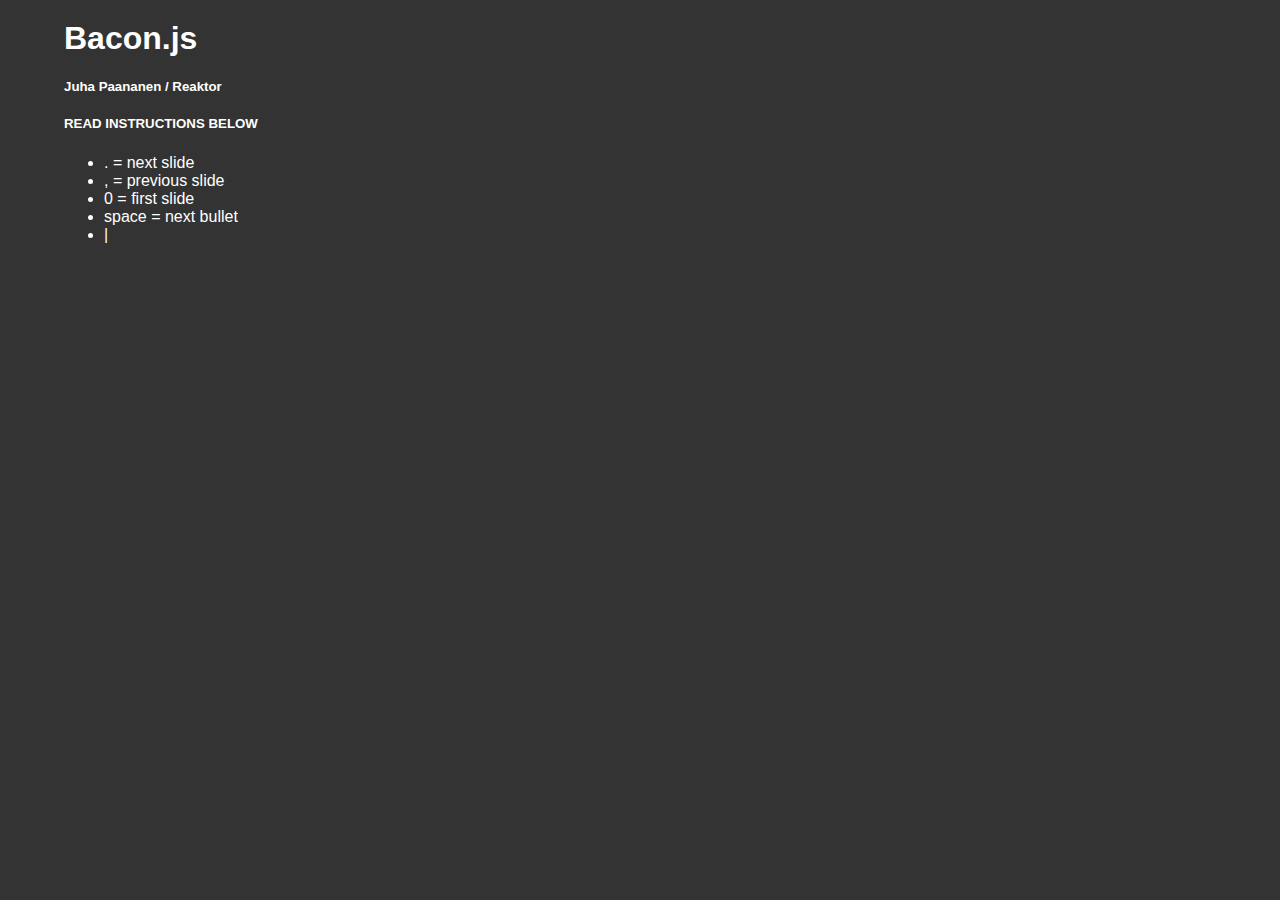
<file: index.html>
<html>
<head>
  <script type="text/javascript" src="lib/jquery.js"></script>
  <script type="text/javascript" src="lib/underscore.js"></script>
  <script type="text/javascript" src="lib/Bacon.js"></script>
  <script type="text/javascript" src="lib/raphael.js"></script>
  <script type="text/javascript" src="lib/vector.js"></script>
  <script type="text/javascript" src="lib/prettify.js"></script>
  <script type="text/javascript" src="presentation.js"></script>
  <script type="text/javascript" src="keystate.js"></script>
  <script type="text/javascript">
    $(function() { initPresentation(0) })
  </script>
  <link href="bacon.css" rel="stylesheet" type="text/css"/>
</head>
<body>
  <div id="slide">
  <h1>Bacon.js</h1>
  <h5>Juha Paananen / Reaktor</h5>
  <h5>READ INSTRUCTIONS BELOW</h5>
  <ul>
  <li>. = next slide
  <li>, = previous slide
  <li>0 = first slide
  <li>space = next bullet
  <li><blink>|</blink>
  </ul>
  </div>
</body>
</html><html>
</file>
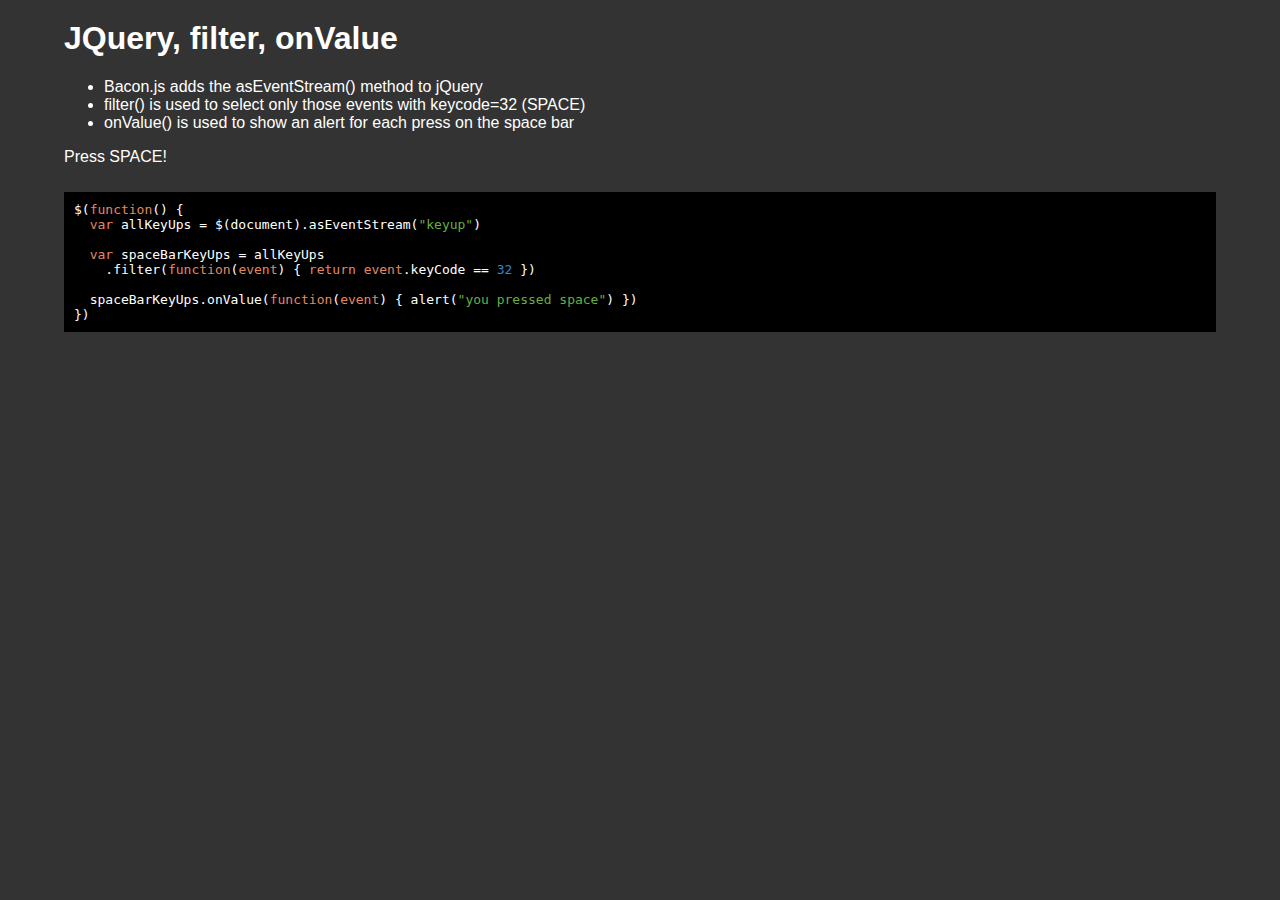
<file: 0.html>
<html>
<head>
	<script type="text/javascript" src="lib/jquery.js"></script>
	<script type="text/javascript" src="lib/Bacon.js"></script>
	<script type="text/javascript" src="lib/prettify.js"></script>
  <script type="text/javascript" src="presentation.js"></script>
  <script type="text/javascript" src="keystate.js"></script>
  <script type="text/javascript" src="0.js"></script>
  <script type="text/javascript">
    $(function() { initPresentation(0) })
  </script>
  <link href="bacon.css" rel="stylesheet" type="text/css"/>
  <link href="prettify.css" rel="stylesheet" type="text/css"/>
</head>
<body>
  <div id="content">
    <h1>JQuery, filter, onValue</h1>
    <ul>
      <li>Bacon.js adds the asEventStream() method to jQuery</li>
      <li>filter() is used to select only those events with keycode=32 (SPACE)</li>
      <li>onValue() is used to show an alert for each press on the space bar</li>
    </ul>
    <p>Press SPACE!</p>
  </div>
  <div id="src"><pre class="prettyprint"></pre></div>
</body>
</html>
</file>
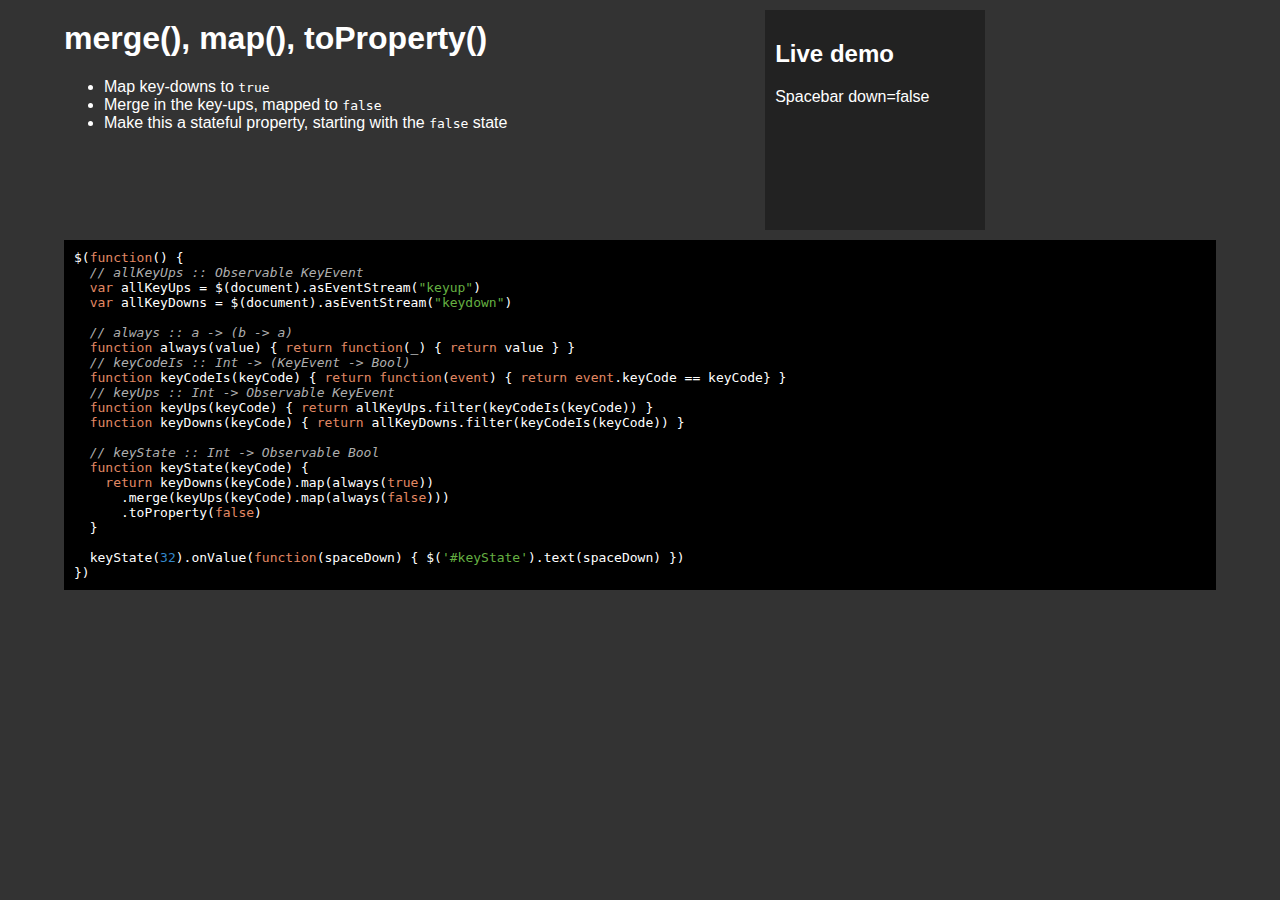
<file: 1.html>
<html>
<head>
	<script type="text/javascript" src="lib/jquery.js"></script>
	<script type="text/javascript" src="lib/Bacon.js"></script>
	<script type="text/javascript" src="lib/prettify.js"></script>
  <script type="text/javascript" src="presentation.js"></script>
  <script type="text/javascript" src="keystate.js"></script>
  <script type="text/javascript" src="1.js"></script>
  <script type="text/javascript">
    $(function() { initPresentation(1) })
  </script>
  <link href="prettify.css" rel="stylesheet" type="text/css"/>
  <link href="bacon.css" rel="stylesheet" type="text/css"/>
</head>
<body>
  <div id="content">
  <h1>merge(), map(), toProperty()</h1>
  <ul>
    <li>Map key-downs to <code>true</code></li>
    <li>Merge in the key-ups, mapped to <code>false</code></li>    
    <li>Make this a stateful property, starting with the
    <code>false</code> state</li>
  </ul>
  </div>
  <div id="demo">
    <h2>Live demo</h2>
    <label>Spacebar down=</label><span id="keyState"></span>	
  </div>
  <div id="src"><pre class="prettyprint"/></div>
</body>
</html><html>
</file>
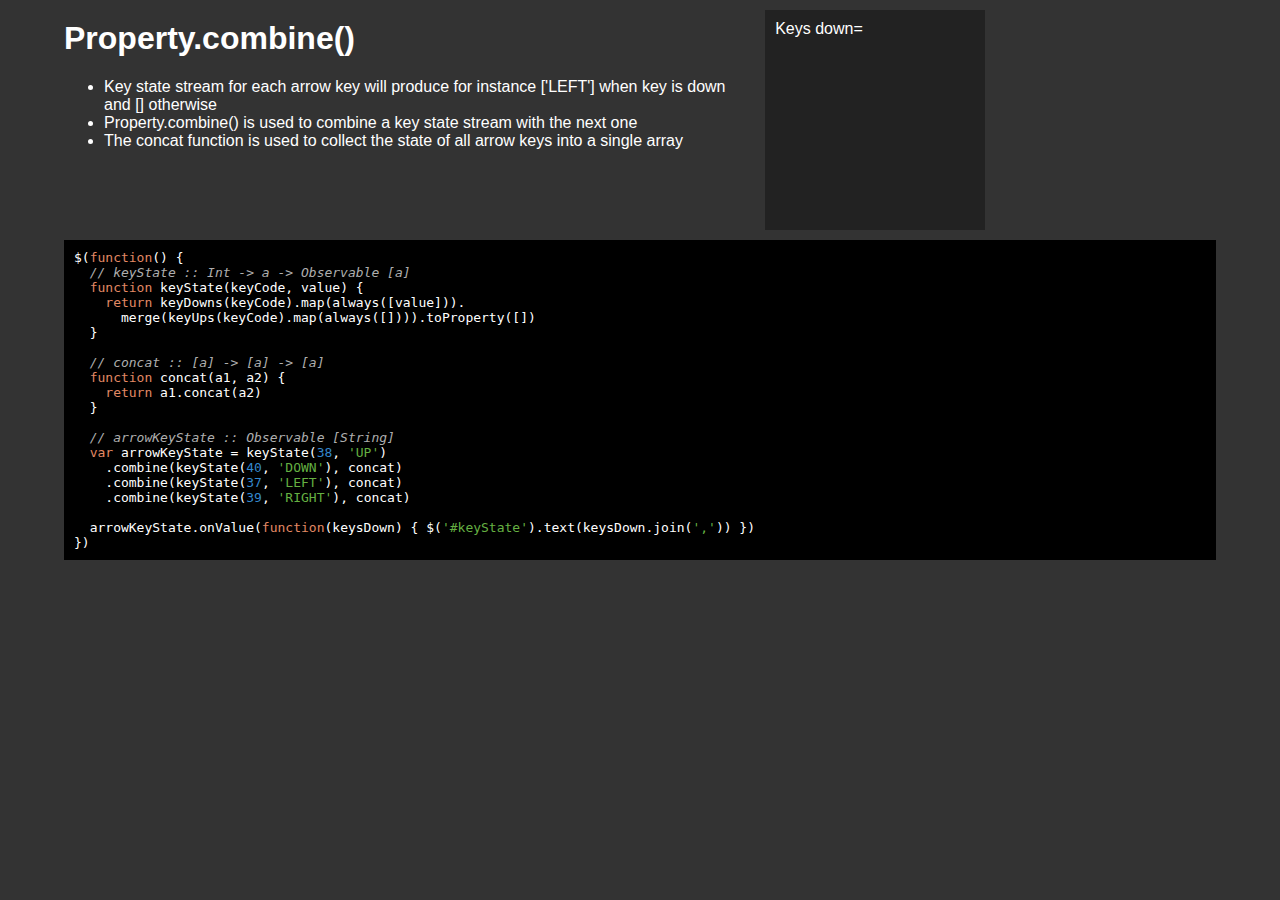
<file: 2.html>
<html>
<head>
	<script type="text/javascript" src="lib/jquery.js"></script>
	<script type="text/javascript" src="lib/Bacon.js"></script>
	<script type="text/javascript" src="lib/prettify.js"></script>
  <script type="text/javascript" src="presentation.js"></script>
  <script type="text/javascript" src="keystate.js"></script>
  <script type="text/javascript" src="2.js"></script>
  <script type="text/javascript">
    $(function() { initPresentation(2) })
  </script>
  <link href="bacon.css" rel="stylesheet" type="text/css"/>
  <link href="prettify.css" rel="stylesheet" type="text/css"/>
</head>
<body>
  <div id="content">
    <h1>Property.combine()</h1>
    <ul>
      <li>Key state stream for each arrow key will produce for instance ['LEFT'] when key is down and [] otherwise
      <li>Property.combine() is used to combine a key state stream with the next one</li>
      <li>The concat function is used to collect the state of all arrow keys into a single array</li>
    </ul>
  </div>
  <div id="demo">
    <label>Keys down=</label><span id="keyState"></span>	
  </div>
  <div id="src"><pre class="prettyprint"/></div>
</body>
</html><html>
</file>
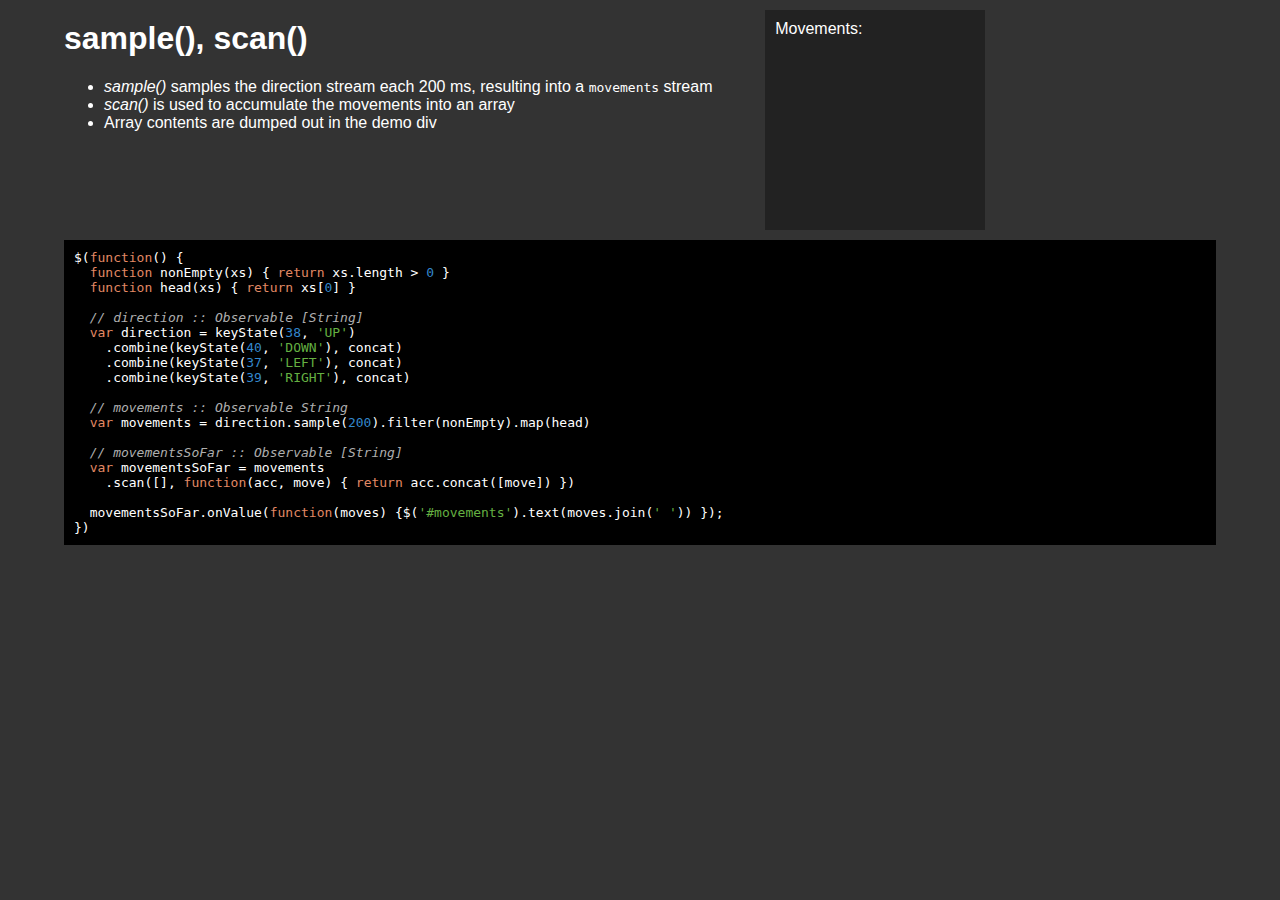
<file: 3.html>
<html>
<head>
	<script type="text/javascript" src="lib/jquery.js"></script>
	<script type="text/javascript" src="lib/Bacon.js"></script>
	<script type="text/javascript" src="lib/prettify.js"></script>
  <script type="text/javascript" src="presentation.js"></script>
  <script type="text/javascript" src="keystate.js"></script>
  <script type="text/javascript" src="3.js"></script>
  <script type="text/javascript">
    $(function() { initPresentation(3) })
  </script>
  <link href="bacon.css" rel="stylesheet" type="text/css"/>
  <link href="prettify.css" rel="stylesheet" type="text/css"/>
</head>
<body>
  <div id="content">
  <h1>sample(), scan()</h1>
  <ul>
	  <li><em>sample()</em> samples the direction stream each 200 ms,
    resulting into a <code>movements</code> stream</li>
	  <li><em>scan()</em> is used to accumulate the movements into an array</li>
	  <li>Array contents are dumped out in the demo div</li>
  </ul>
  </div>
  <div id="demo">
    <label>Movements:</label><span id="movements"></span>	
  </div>  
  <div id="src"><pre class="prettyprint"/></div>
</body>
</html><html>
</file>
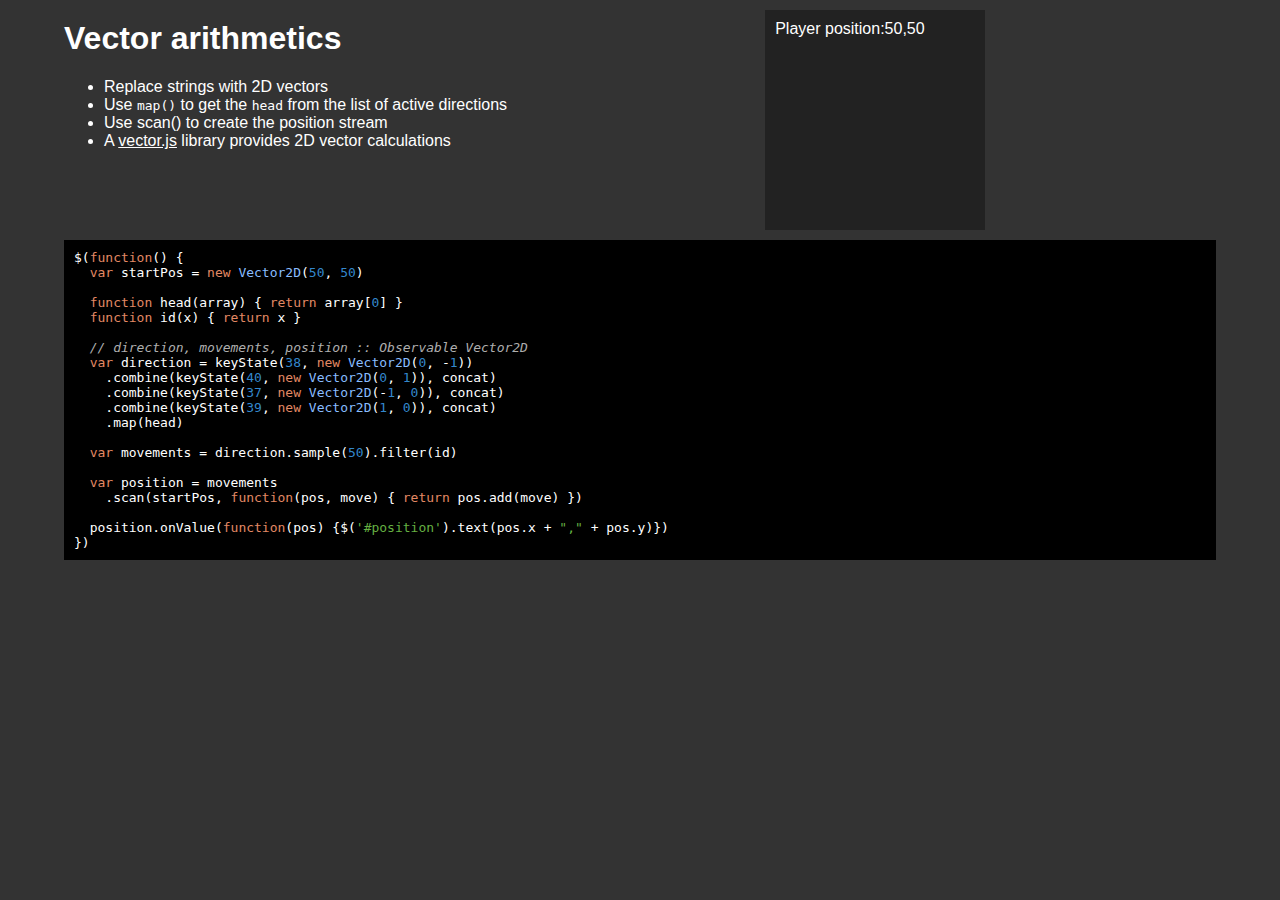
<file: 4.html>
<html>
<head>
	<script type="text/javascript" src="lib/jquery.js"></script>
	<script type="text/javascript" src="lib/Bacon.js"></script>
	<script type="text/javascript" src="lib/vector.js"></script>
	<script type="text/javascript" src="lib/prettify.js"></script>
  <script type="text/javascript" src="presentation.js"></script>
  <script type="text/javascript" src="4.js"></script>
  <script type="text/javascript" src="keystate.js"></script>
  <script type="text/javascript">
    $(function() { 
        initPresentation(4); 
        $("#show-vector-js").click(function() { showSrc("lib/vector.js")}) 
    })
  </script>
  <link href="bacon.css" rel="stylesheet" type="text/css"/>
  <link href="prettify.css" rel="stylesheet" type="text/css"/>
</head>
<body>
  <div id="content">
  <h1>Vector arithmetics</h1>
  <ul>
    <li>Replace strings with 2D vectors</li>
    <li>Use <code>map()</code> to get the <code>head</code> from the list of active directions</li>
    <li>Use scan() to create the position stream</li>
    <li>A <a href="#" id="show-vector-js">vector.js</a> library provides 2D vector calculations</li>
  </ul>
  </div>
  <div id="demo">
  <label>Player position:</label><span id="position"></span>	
  </div>
  <div id="src"><pre class="prettyprint"/></div>
</body>
</html><html>
</file>
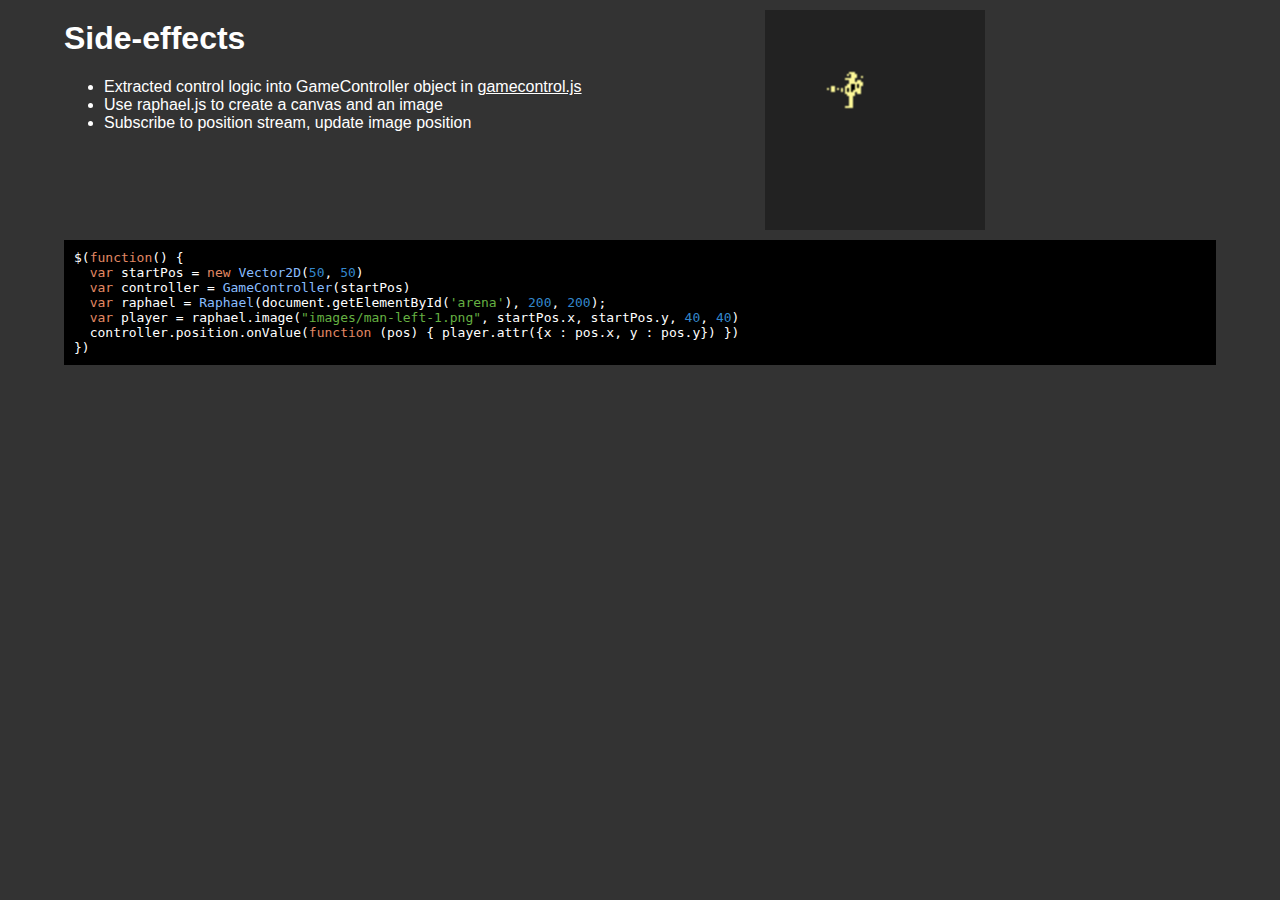
<file: 5.html>
<html>
<head>
	<script type="text/javascript" src="lib/jquery.js"></script>
	<script type="text/javascript" src="lib/Bacon.js"></script>
	<script type="text/javascript" src="lib/raphael.js"></script>
	<script type="text/javascript" src="lib/vector.js"></script>
	<script type="text/javascript" src="lib/prettify.js"></script>
  <script type="text/javascript" src="presentation.js"></script>
  <script type="text/javascript" src="5.js"></script>
  <script type="text/javascript" src="keystate.js"></script>
  <script type="text/javascript" src="gamecontrol.js"></script>
  <script type="text/javascript">
    $(function() { 
        initPresentation(5); 
        $("#show-js").click(function() { showSrc("gamecontrol.js")}) 
    })
  </script>
  <link href="bacon.css" rel="stylesheet" type="text/css"/>
  <link href="prettify.css" rel="stylesheet" type="text/css"/>
</head>
<body>
  <div id="content">
  <h1>Side-effects</h1>
  <ul>
    <li>Extracted control logic into GameController object in <a href="#" id="show-js">gamecontrol.js</a></li>
    <li>Use raphael.js to create a canvas and an image</li>
    <li>Subscribe to position stream, update image position</li>
  </ul>
  </div>
  <div id="demo"><div id="arena"></div></div>
  <div id="src"><pre class="prettyprint"/></div>
</body>
</html><html>
</file>
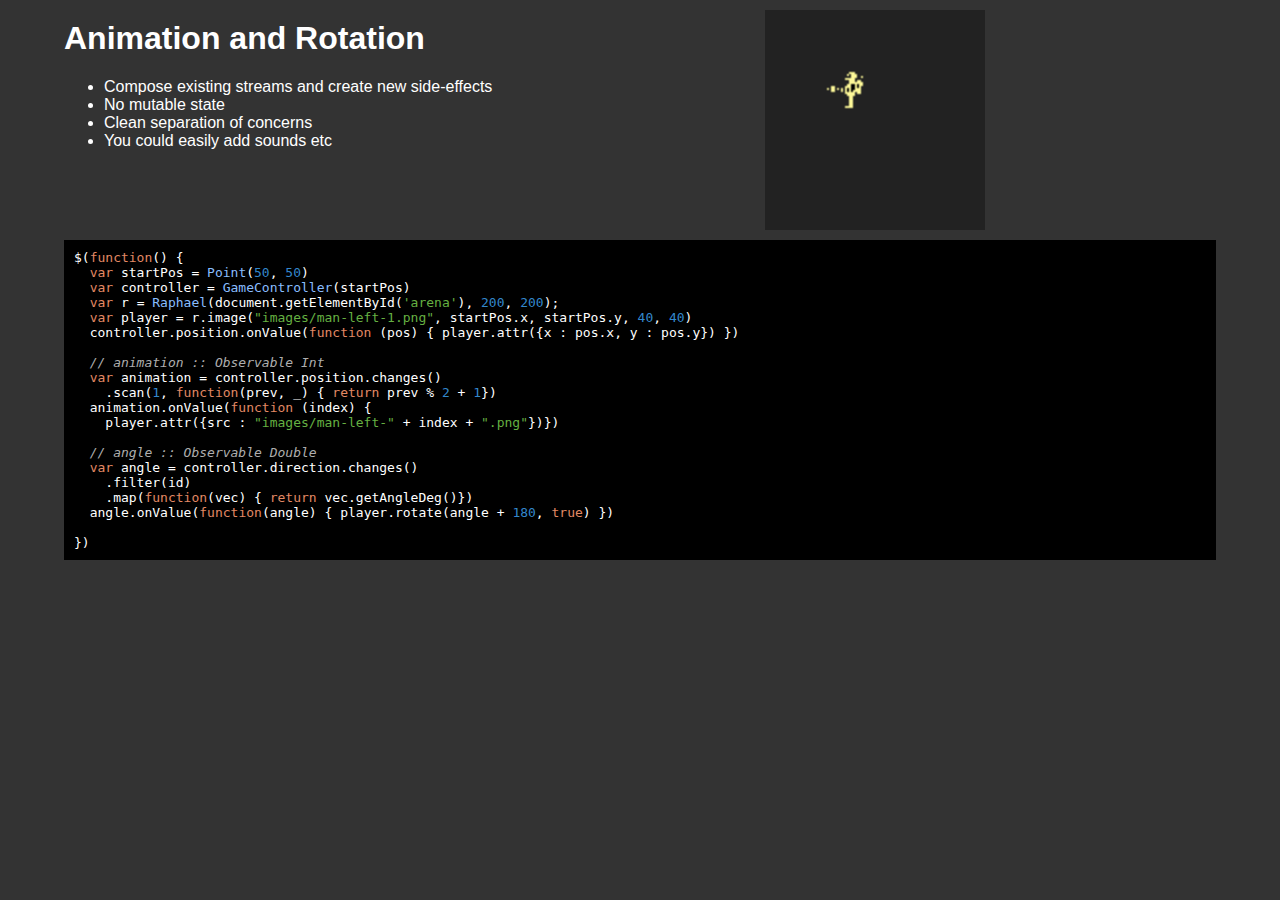
<file: 6.html>
<html>
<head>
	<script type="text/javascript" src="lib/jquery.js"></script>
	<script type="text/javascript" src="lib/Bacon.js"></script>
	<script type="text/javascript" src="lib/raphael.js"></script>
	<script type="text/javascript" src="lib/vector.js"></script>
	<script type="text/javascript" src="lib/prettify.js"></script>
  <script type="text/javascript" src="presentation.js"></script>
  <script type="text/javascript" src="6.js"></script>
  <script type="text/javascript" src="keystate.js"></script>
  <script type="text/javascript" src="gamecontrol.js"></script>
  <script type="text/javascript">
    $(function() { initPresentation(6) })
  </script>
  <link href="bacon.css" rel="stylesheet" type="text/css"/>
  <link href="prettify.css" rel="stylesheet" type="text/css"/>
</head>
<body>
  <div id="content">
    <h1>Animation and Rotation</h1>
    <ul>
      <li>Compose existing streams and create new side-effects</li>
      <li>No mutable state</li>
      <li>Clean separation of concerns</li>
      <li>You could easily add sounds etc</li>
    </ul>
  </div>
  <div id="demo">
    <div id="arena"></div>
  </div>
  <div id="src"><pre class="prettyprint"/></div>
</body>
</html><html>
</file>
<file: bacon.css>
body { font-family : Helvetica, Arial, Courier;  
       background: #333; color: #fff; 
       width : 90%;
       margin: 0 auto;
      }     
sidebar { position:absolute; left:520px; top:20px; padding : 10px;}
#links { margin-top : 15px;}
h1 { margin-top: 20px; }
pre { color: #0f0; background: #000; text-align: left; padding: 10px; }
#content { float : left; width: 60%; margin-bottom: 10px;}
#src { clear : both; }
#demo { float : left; width : 200px; height: 200px; margin: 10px; 
        background: #222; padding: 10px;}
::selection {
        background: #550000; /* Safari */
        }
::-moz-selection {
        background: #550000; /* Firefox */
}
a { color: #fff}
.hilite { color : #ffff00 ; display : block; }
</file>
<file: prettify.css>
/* Pretty printing styles. Used with prettify.js. */
/* Vim sunburst theme by David Leibovic */

pre .str, code .str { color: #65B042; } /* string  - green */
pre .kwd, code .kwd { color: #E28964; } /* keyword - dark pink */
pre .com, code .com { color: #AEAEAE; font-style: italic; } /* comment - gray */
pre .typ, code .typ { color: #89bdff; } /* type - light blue */
pre .lit, code .lit { color: #3387CC; } /* literal - blue */
pre .pun, code .pun { color: #fff; } /* punctuation - white */
pre .pln, code .pln { color: #fff; } /* plaintext - white */
pre .tag, code .tag { color: #89bdff; } /* html/xml tag    - light blue */
pre .atn, code .atn { color: #bdb76b; } /* html/xml attribute name  - khaki */
pre .atv, code .atv { color: #65B042; } /* html/xml attribute value - green */
pre .dec, code .dec { color: #3387CC; } /* decimal - blue */

pre.prettyprint, code.prettyprint {
﻿  background-color: #000;
﻿  -moz-border-radius: 8px;
﻿  -webkit-border-radius: 8px;
﻿  -o-border-radius: 8px;
﻿  -ms-border-radius: 8px;
﻿  -khtml-border-radius: 8px;
﻿  border-radius: 8px;
}

pre.prettyprint {
﻿  width: 95%;
﻿  margin: 1em auto;
﻿  padding: 1em;
﻿  white-space: pre-wrap;
}


/* Specify class=linenums on a pre to get line numbering */
ol.linenums { margin-top: 0; margin-bottom: 0; color: #AEAEAE; } /* IE indents via margin-left */
li.L0,li.L1,li.L2,li.L3,li.L5,li.L6,li.L7,li.L8 { list-style-type: none }
/* Alternate shading for lines */
li.L1,li.L3,li.L5,li.L7,li.L9 { }

@media print {
  pre .str, code .str { color: #060; }
  pre .kwd, code .kwd { color: #006; font-weight: bold; }
  pre .com, code .com { color: #600; font-style: italic; }
  pre .typ, code .typ { color: #404; font-weight: bold; }
  pre .lit, code .lit { color: #044; }
  pre .pun, code .pun { color: #440; }
  pre .pln, code .pln { color: #000; }
  pre .tag, code .tag { color: #006; font-weight: bold; }
  pre .atn, code .atn { color: #404; }
  pre .atv, code .atv { color: #060; }
}
</file>
